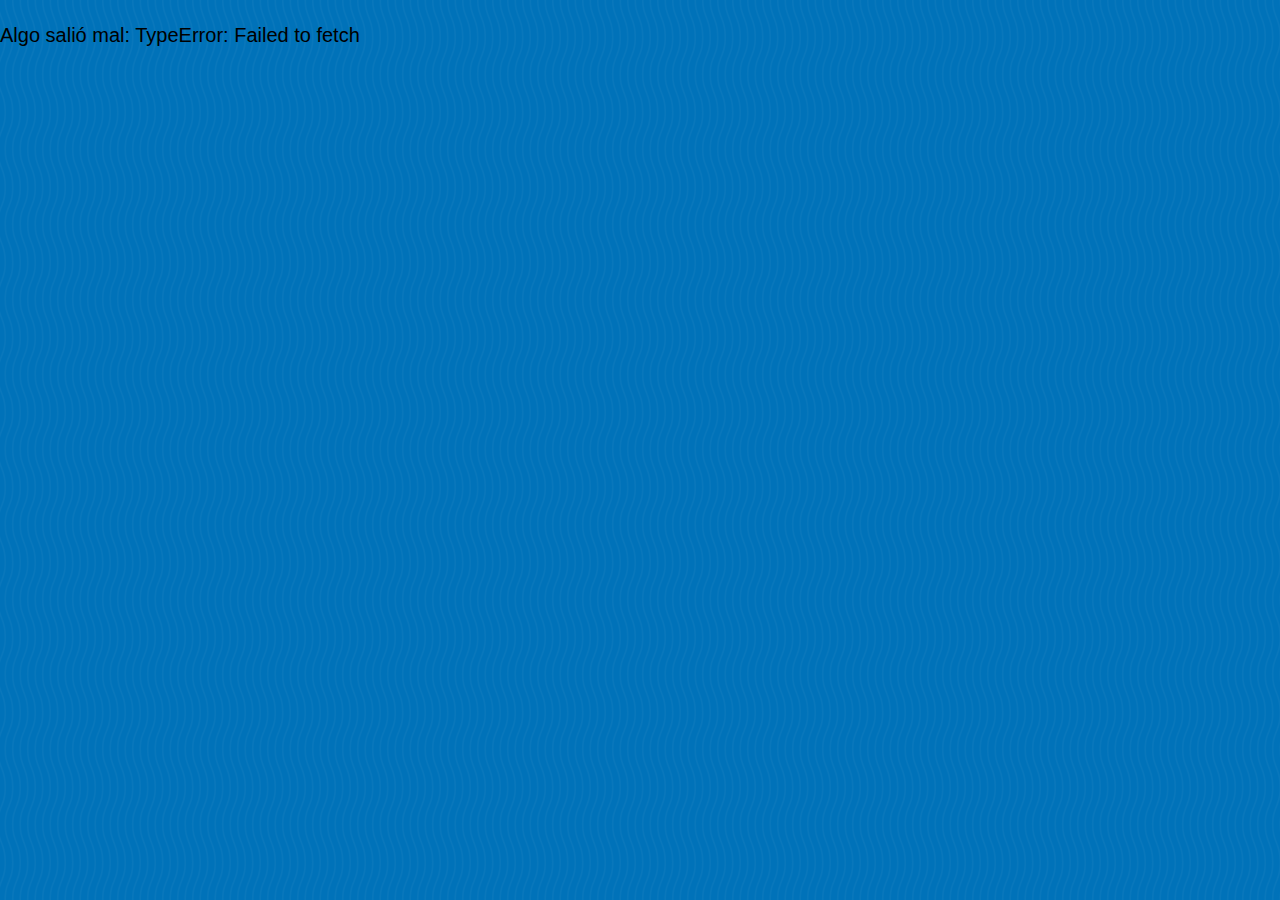
<file: LiveCoding/codigo-otros-1/index.html>
<!DOCTYPE html>
<html lang="en">
<head>
    <meta charset="UTF-8">
    <meta http-equiv="X-UA-Compatible" content="IE=edge">
    <meta name="viewport" content="width=device-width, initial-scale=1.0">
    <link rel="stylesheet" href="./assets/css/styles.css"> <!--Se corrigio el link de referencia de css-->
    <title>APIs</title>
</head>
<body>
  <div id="username">
   <div class="user-info"></div> 
    <p class="name"></p>
    <p class="blog"></p>
  </div>
</div>
  </body><!--Se metio en un div-->
  </body>
  <script src="./assets/js/app.js"></script> <!--Se corrigio el link de referencia js-->
</body>
</html>
</file>
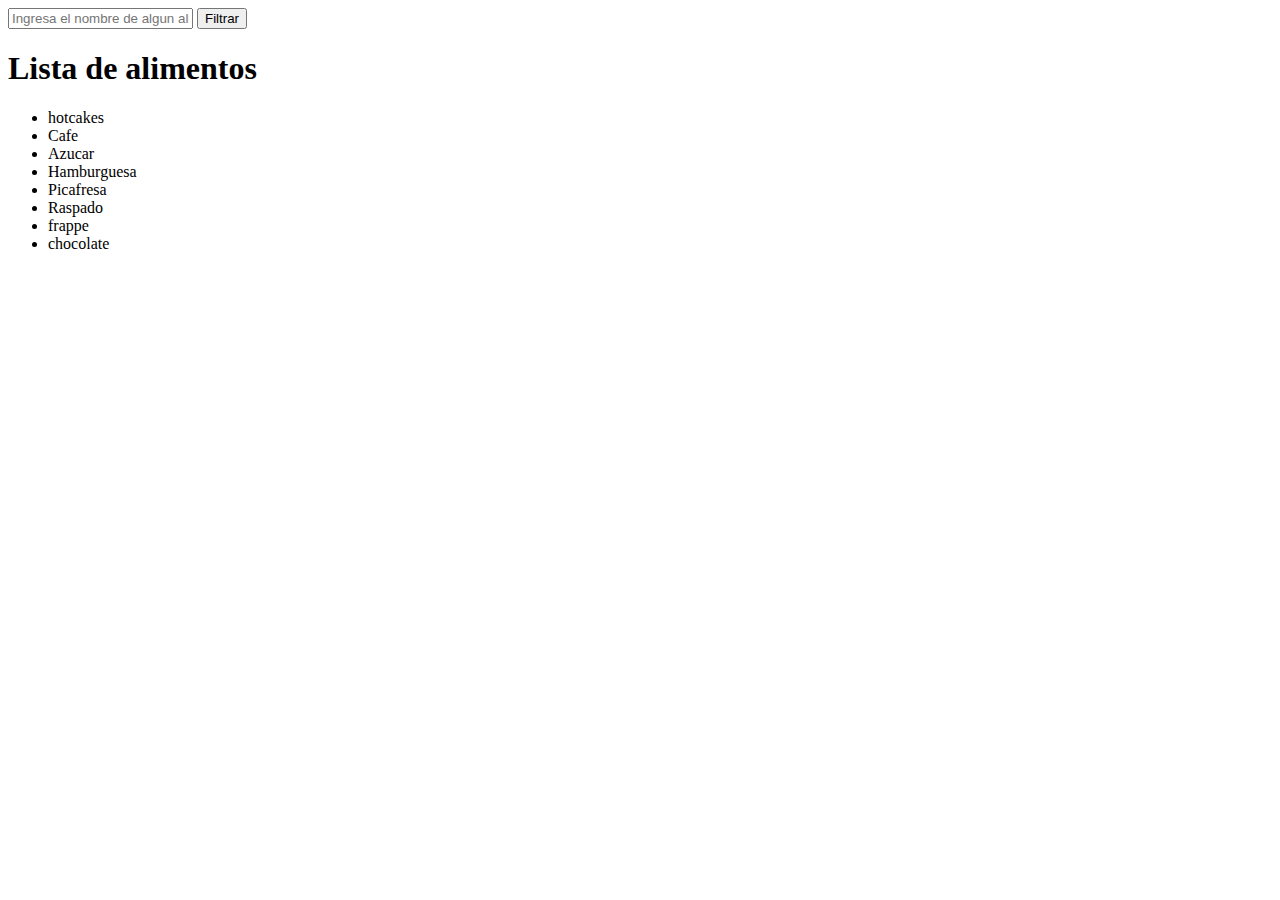
<file: LiveCoding/live-coding-1/index.html>
<!DOCTYPE html>
<html lang="en">
<head>
    <meta charset="UTF-8">
    <meta http-equiv="X-UA-Compatible" content="IE=edge">
    <meta name="viewport" content="width=device-width, initial-scale=1.0">
    <title>Palabras</title>
</head>
<body>
    <input  type= "text" placeholder="Ingresa el nombre de algun alimento">
    <button id ="button" onclick="button">Filtrar</button>
    <h1>Lista de alimentos</h1>
    <ul id="Listaproductos"></ul>
    <script src = "./app.js"></script>
</body>

</html>
</file>
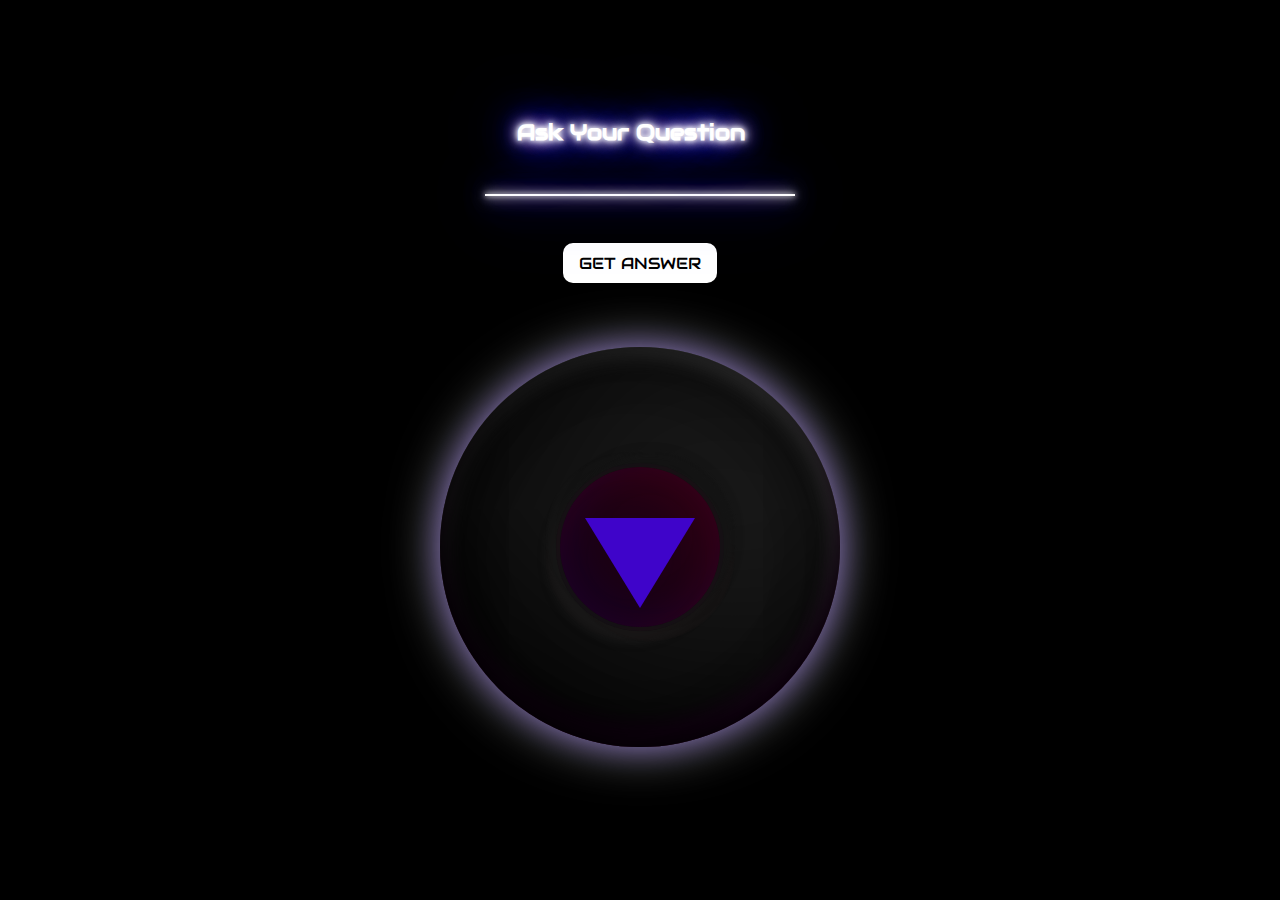
<file: LiveCoding/live-coding-2/starter-files/index.html>
<!DOCTYPE html>
<html lang="en">
    <head>
        <meta charset="UTF-8" />
        <meta name="viewport" content="width=device-width, initial-scale=1.0" />
        <link rel="icon" href="favicon.ico" />
        <link href="https://fonts.googleapis.com/css2?family=Audiowide&display=swap" rel="stylesheet" />
        <link rel="stylesheet" href="styles/background.css" />
        <link rel="stylesheet" href="styles/main.css" />
        <link rel="stylesheet" href="styles/ball.css" />
        <title>Yes No API</title>
    </head>
    <body>
        <div class="main">
            <div class="stars"></div>
            <div class="twinkling"></div>
            <div class="clouds"></div>

            <div class="interaction__container">
                <input id="input" class="input" type="text" onkeypress="handleKeyEnter(event)" value="" required />
                <span class="input__bar"></span>
                <label>Ask Your Question</label>
                <p id="error" class="error"></p>
            </div>

            <button id="button" type="submit" class="button">
                Get Answer
            </button>

            <div id="ball" class="ball">
                <div class="ball__response">
                    <div class="ball__triangle"></div>
                    <div id="answer" class="ball__answer"></div>
                </div>
            </div>
        </div>
    </body>
    <script src="script.js"></script>
</html>
</file>
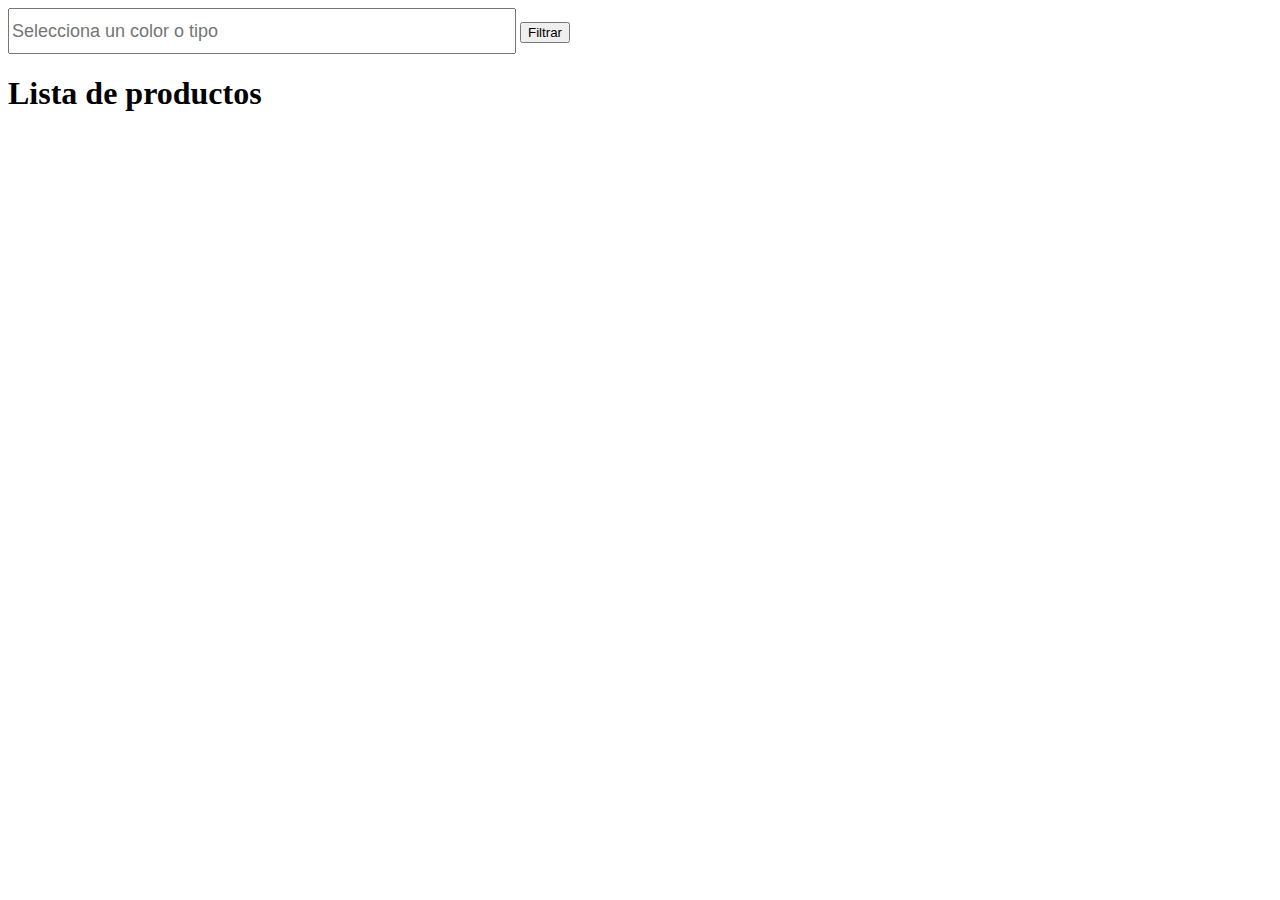
<file: LiveCoding/codigo-otros-3/filtro.html>
<!DOCTYPE html>
<html lang="en">

<head>
  <meta charset="UTF-8">
  <meta name="viewport" content="width=device-width, initial-scale=1.0">
  <meta http-equiv="X-UA-Compatible" content="ie=edge">
  <link rel="stylesheet" href="./filtro.css">
  <title>Filtros en JS</title>
</head>

<body>

  <div>
      <input type="text" placeholder="Selecciona un color o tipo">
      <button>Filtrar</button>
      <h1>Lista de productos </h1>
      <div id="lista-de-productos">
    </div>
  </div>
  <script src="./filtro.js"></script>
</body>

</html>
</file>
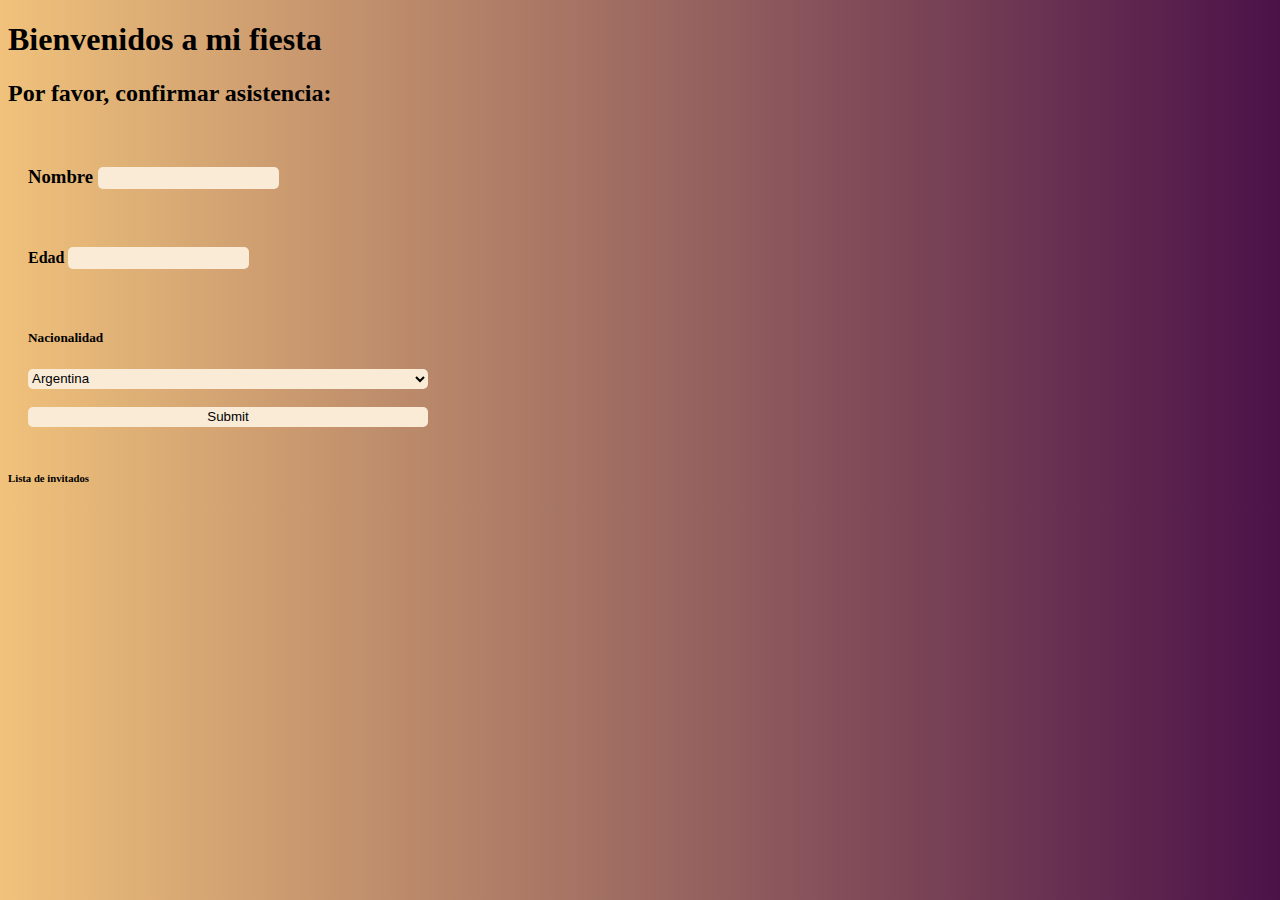
<file: LiveCoding/codigoDeOtros2/codigo-otros-2/formulario.html>
<!DOCTYPE html>
<html lang="en">

<head>
  <meta charset="UTF-8">
  <meta http-equiv="X-UA-Compatible" content="IE=edge">
  <meta name="viewport" content="width=device-width, initial-scale=1.0">
  <link rel="stylesheet"  href="./styles.css" type="text/css" media="screen"> <!--Estilos estaba colocadas mal el orden de href,type, media-->
  <title>Formulario</title>
</head>
<body>
  <h1>Bienvenidos a mi fiesta</h1>
  <h2>Por favor, confirmar asistencia:</h2>

  <form class="formulario">
    <h3>Nombre <input type="text" name="nombre" id="name"></h3><!--Correcion al numero de titulo-->
    <br />
    <h4>Edad <input type="number" name="age" id="age"></h4> <!--Falta etiqueta--> 
    <br />
  
  <h5> Nacionalidad</h5> <!--Faltaban etiquetas de html para este titulo-->
    <select name="nationality" id="nationality">
      <option value="ar">Argentina</option>
      <option value="mx">Mexicana</option>
      <option value="per">Peruana</option>
      <option value="vnzl">Venezolana</option>
    </select>
    <br />
    <input type="submit">
  </form>

  <div>
    <h6 class="lista_invitados">Lista de invitados</h6><!--Correcion al numero de titulo, tambien se agrego la clase para poder llamarla en JS-->

  </div>

  <script src="./formulario.js"></script> <!--Script estaba mal la direccion del mismo-->
</body>

</html>
</file>
<file: LiveCoding/live-coding-2/starter-files/styles/background.css>
/* Taken from: https://codepen.io/LoneWolfsMoon/pen/KQaxNd */
body {
    margin: 0;
    padding: 0;
}
@keyframes move-twink-back {
    from {
        background-position: 0 0;
    }
    to {
        background-position: -10000px 5000px;
    }
}
@-webkit-keyframes move-twink-back {
    from {
        background-position: 0 0;
    }
    to {
        background-position: -10000px 5000px;
    }
}
@-moz-keyframes move-twink-back {
    from {
        background-position: 0 0;
    }
    to {
        background-position: -10000px 5000px;
    }
}
@-ms-keyframes move-twink-back {
    from {
        background-position: 0 0;
    }
    to {
        background-position: -10000px 5000px;
    }
}

@keyframes move-clouds-back {
    from {
        background-position: 0 0;
    }
    to {
        background-position: 10000px 0;
    }
}
@-webkit-keyframes move-clouds-back {
    from {
        background-position: 0 0;
    }
    to {
        background-position: 10000px 0;
    }
}
@-moz-keyframes move-clouds-back {
    from {
        background-position: 0 0;
    }
    to {
        background-position: 10000px 0;
    }
}
@-ms-keyframes move-clouds-back {
    from {
        background-position: 0;
    }
    to {
        background-position: 10000px 0;
    }
}

.stars,
.twinkling,
.clouds {
    position: absolute;
    top: 0;
    left: 0;
    right: 0;
    bottom: 0;
    width: 100%;
    height: 100%;
    display: block;
}

.stars {
    background: #000 url(http://www.script-tutorials.com/demos/360/images/stars.png) repeat top center;
    z-index: -103;
}

.twinkling {
    background: transparent url(http://www.script-tutorials.com/demos/360/images/twinkling.png) repeat top center;
    z-index: -102;

    animation: move-twink-back 200s linear infinite;
}

.clouds {
    background: transparent url(https://i.imgur.com/v3xI5rv.png) repeat top center;
    z-index: -100;

    animation: move-clouds-back 600s linear infinite;
}
</file>
<file: LiveCoding/live-coding-2/starter-files/styles/main.css>
* {
    font-family: 'Audiowide', cursive;
}

body {
    background-color: #0b132b;
    font-size: 16px;
    overflow-y: hidden;
}

.main {
    display: flex;
    flex-direction: column;
    justify-content: center;
    align-items: center;
    height: 100vh;
}

.interaction__container {
    position: relative;
    margin-bottom: 30px;
}

.input {
    font-size: 1.2rem;
    padding: 10px 10px 10px 0px;
    display: block;
    width: 300px;
    border: none;
    border-bottom: 1px solid #757575;
    color: white;
}

.input:focus {
    outline: none;
}

.input ~ label {
    position: absolute;
    font-size: 1.4rem;
    font-weight: 700;
    top: -2.2rem;
    left: 2rem;
    color: white;
    text-shadow: 0 0 5px #fff, 0 0 10px #fff, 0 0 15px #fff, 0 0 20px #3f04ca, 0 0 35px #3f04ca, 0 0 40px #3f04ca,
        0 0 50px #3f04ca, 0 0 75px #3f04ca;
}

.input__bar {
    position: relative;
    display: block;
    content: '';
    height: 2px;
    width: 100%;
    bottom: 1px;
    position: absolute;
    background: white;
    box-shadow: 0 0 5px #fff, 0 0 10px #fff, 0 0 15px #fff, 0 0 20px #3f04ca, 0 0 35px #3f04ca, 0 0 40px #3f04ca,
        0 0 50px #3f04ca, 0 0 75px #3f04ca;
}

.input:focus ~ .input__bar:before,
.input:focus ~ .input__bar:after {
    width: 50%;
}

.input[type='text'] {
    background: transparent;
    border: none;
}

.button {
    border: 0;
    border-radius: 10px;
    font-size: 1rem;
    text-transform: uppercase;
    background: white;
    color: black;
    cursor: pointer;
    padding: 0.6rem 1rem;
    margin-top: 1rem;
    margin-bottom: 4rem;
}

.button:hover {
    box-shadow: 0 0 5px #fff, 0 0 10px #fff, 0 0 15px #fff, 0 0 1px #3f04ca, 0 0 2px #3f04ca, 0 0 2px #3f04ca,
        0 0 0px #3f04ca, 0 0 2px #3f04ca;
}

.button:disabled {
    color: grey;
    cursor: not-allowed;
}

.error {
    position: absolute;
    color: white;
    margin: 0.3rem 0.8rem;
}

@media (max-width: 500px) {
    .interaction__container {
        margin-bottom: 1rem;
    }

    .input {
        width: 200px;
        font-size: 1rem;
    }

    .input ~ label {
        font-size: 1rem;
        top: -2.2rem;
        left: 1.5rem;
    }

    .button {
        padding: 0.6rem 0.8rem;
        margin: 2rem 0;
    }

    .error {
        margin: 0.3rem;
        font-size: 0.7rem;
    }
}
</file>
<file: LiveCoding/live-coding-2/starter-files/styles/ball.css>
.ball {
    height: 400px;
    width: 400px;
    background: rgb(25, 25, 25);
    border-radius: 100%;
    position: relative;
    box-shadow: inset -10px 10px 50px rgba(0, 0, 0, 0.4), inset 5px -5px 50px rgba(0, 0, 0, 1),
        inset 50px -50px 200px rgba(0, 0, 0, 1), inset 0px -20px 20px rgba(60, 0, 60, 1),
        inset -1px 2px 20px 4px #ffffff7a, 0 0 50px #ffffffa1, 0 0 30px 0px #3900bf8c;
}

.ball__response {
    position: absolute;
    background: linear-gradient(45deg, rgba(20, 0, 20, 1) 0%, rgba(40, 0, 20, 1) 100%);
    width: 160px;
    height: 160px;
    border-radius: 100%;
    border: solid 4px rgba(20, 20, 20, 0.8);
    box-shadow: 10px -10px 10px rgba(20, 20, 20, 0.6), 10px -10px 1px rgba(20, 20, 20, 0.5),
        -10px -10px 1px rgba(20, 20, 20, 0.5), 10px 10px 1px rgba(23, 20, 20, 0.5), -10px 10px 1px rgba(19, 17, 17, 0.5),
        8px -10px 10px rgba(20, 20, 20, 0.6), -8px 10px 10px rgba(39, 39, 39, 0.6),
        inset -10px 10px 40px rgba(200, 0, 20, 0.1), inset 10px -10px 40px rgba(20, 0, 200, 0.1);
    left: 50%;
    top: 50%;
    -webkit-transform: translate(-50%, -50%);
    transform: translate(-50%, -50%);
}

.ball__triangle {
    -webkit-transform: translate(-50%, -50%) rotate(5deg);
    transform: translate(-50%, -50%) rotate(5deg);
    position: absolute;
    left: 50%;
    top: 60%;
    border-left: 55px solid transparent;
    border-right: 55px solid transparent;
    opacity: 0;
}

.ball__answer {
    font-size: 1.2rem;
    text-shadow: 1px 1px 2px black;
    color: white;
    text-align: center;
    -webkit-transform: translate(-50%, -50%) rotate(5deg);
    transform: translate(-50%, -50%) rotate(5deg);
    position: absolute;
    text-transform: uppercase;
    width: 55px;
    height: 60px;
    left: 51%;
    top: 52%;
    opacity: 0;
    transition: ease-in all 0.2s;
    text-shadow: 0 0 5px #fff, 0 0 10px #fff, 0 0 15px #fff, 0 0 20px #3f04ca, 0 0 35px #3f04ca, 0 0 40px #3f04ca,
        0 0 50px #3f04ca, 0 0 75px #3f04ca;
}

.ball .ball__answer {
    opacity: 1;
    -webkit-transform: translate(-50%, -50%) rotate(0deg);
    transform: translate(-50%, -50%) rotate(0deg);
    transition: ease-in all 0.2s;
}

.ball .ball__triangle {
    border-top: 90px solid #3f04ca;
    -webkit-transform: translate(-50%, -50%) rotate(0deg);
    transform: translate(-50%, -50%) rotate(0deg);
    opacity: 1;
    transition: ease-in all 0.2s;
}

.shake__ball {
    animation: shake 1s cubic-bezier(0.5, -0.75, 0.7, 2) both;
    transform: translate3d(0, 0, 0);
    backface-visibility: hidden;
    perspective: 1000px;
}

@keyframes shake {
    10%,
    90% {
        transform: translate3d(-5px, 0, 0);
    }

    20%,
    80% {
        transform: translate3d(10px, 0, 0);
    }

    30%,
    50%,
    70% {
        transform: translate3d(-10px, 0, 0);
    }

    40%,
    60% {
        transform: translate3d(5px, 0, 0);
    }
}

@media (max-width: 500px) {
    .ball {
        height: 275px;
        width: 275px;
    }

    .ball__response {
        width: 110px;
        height: 110px;
    }

    .ball__triangle {
        border-left: 40px solid transparent;
        border-right: 40px solid transparent;
    }

    .ball__answer {
        font-size: 0.8rem;
        width: 30px;
        height: 45px;
    }
    .ball .ball__triangle {
        border-top: 50px solid #3f04ca;
    }
}
</file>
<file: LiveCoding/codigo-otros-3/filtro.css>
input {
  width: 500px;
  height: 40px;
  font-size: 18px;
}

#lista-de-productos {
  display: flex
}

.producto {
  width: 200px;
  height: 200px;
  margin: 10px;
  border: 2px solid black;
  display: flex;
  flex-direction: column;
  align-items: center;
}

.producto img {
  width: 70%;
  height: auto
}
</file>
<file: LiveCoding/codigoDeOtros2/codigo-otros-2/styles.css>
body {
  background: #f0c27b; /* fallback for old browsers */
  background: -webkit-linear-gradient(to right, #f0c27b, #4b1248); /* Chrome 10-25, Safari 5.1-6 */
  background: linear-gradient(to right, #f0c27b, #4b1248); /* W3C, IE 10+/ Edge, Firefox 16+, Chrome 26+, Opera 12+, Safari 7+ */
}

.formulario {
  padding: 20px;
  display: flex;
  flex-direction: column;
  width: 400px;
}

.formulario input, select {
  border: none;
  height: 20px;
  border-radius: 5px;
  background-color: antiquewhite;
}

.error {
  background-color: red;
}

/*.elemento-lista {
  color: #4b1248;
  font-family: Verdana;
  margin: 10px 0;
  border: 5px solid #4b1248;
  border-radius: 5px;
  padding: 0 5px;
  width: 400px;
  margin: 20px
}

.elemento-lista input {
  border: none;
  background: none;
  color: #4b1248;
  font-family: Verdana;
  margin: 10px 0;
  font-size: 16px;
}

Estos estilo no se estan utilizando 

*/
</file>
<file: LiveCoding/codigo-otros-1/assets/css/styles.css>
/* normalize.css v8.0.1 | MIT License | github.com/necolas/normalize.css */button,hr,input{overflow:visible}progress,sub,sup{vertical-align:baseline}[type=checkbox],[type=radio],legend{box-sizing:border-box;padding:0}html{line-height:1.15;-webkit-text-size-adjust:100%}body{margin:0}details,main{display:block}h1{font-size:2em;margin:.67em 0}hr{box-sizing:content-box;height:0}code,kbd,pre,samp{font-family:monospace,monospace;font-size:1em}a{background-color:transparent}abbr[title]{border-bottom:none;text-decoration:underline;text-decoration:underline dotted}b,strong{font-weight:bolder}small{font-size:80%}sub,sup{font-size:75%;line-height:0;position:relative}sub{bottom:-.25em}sup{top:-.5em}img{border-style:none}button,input,optgroup,select,textarea{font-family:inherit;font-size:100%;line-height:1.15;margin:0}button,select{text-transform:none}[type=button],[type=reset],[type=submit],button{-webkit-appearance:button}[type=button]::-moz-focus-inner,[type=reset]::-moz-focus-inner,[type=submit]::-moz-focus-inner,button::-moz-focus-inner{border-style:none;padding:0}[type=button]:-moz-focusring,[type=reset]:-moz-focusring,[type=submit]:-moz-focusring,button:-moz-focusring{outline:ButtonText dotted 1px}fieldset{padding:.35em .75em .625em}legend{color:inherit;display:table;max-width:100%;white-space:normal}textarea{overflow:auto}[type=number]::-webkit-inner-spin-button,[type=number]::-webkit-outer-spin-button{height:auto}[type=search]{-webkit-appearance:textfield;outline-offset:-2px}[type=search]::-webkit-search-decoration{-webkit-appearance:none}::-webkit-file-upload-button{-webkit-appearance:button;font:inherit}summary{display:list-item}[hidden],template{display:none}



/* Variables */
html {
  --grey: #e7e7e7;
  --gray: var(--grey);
  --blue: #0072B9;
  --pink: #D60087;
  --yellow: #ffc600;
  --black: #2e2e2e;
  --red: #c73737;
  --green: #61e846;
  --text-shadow: 2px 2px 0 rgba(0,0,0,0.2);
  --box-shadow: 0 0 5px 5px rgba(0,0,0,0.2);
  font-size: 62.5%;
  font-family: -apple-system, BlinkMacSystemFont, 'Segoe UI', Roboto, Oxygen, Ubuntu, Cantarell, 'Open Sans', 'Helvetica Neue', sans-serif;
  box-sizing: border-box;
}

*, *:before, *:after {
  box-sizing: inherit;
}

body {
  font-size: 2rem;
  line-height: 1.5;
  background-color: var(--blue);
  background-image: url("data:image/svg+xml,%3Csvg width='20' height='100' xmlns='http://www.w3.org/2000/svg'%3E%3Cpath d='M0 21.184c.13.357.264.72.402 1.088l.661 1.768C4.653 33.64 6 39.647 6 50c0 10.271-1.222 15.362-4.928 24.629-.383.955-.74 1.869-1.072 2.75v6.225c.73-2.51 1.691-5.139 2.928-8.233C6.722 65.888 8 60.562 8 50c0-10.626-1.397-16.855-5.063-26.66l-.662-1.767C1.352 19.098.601 16.913 0 14.85v6.335zm20 0C17.108 13.258 16 8.077 16 0h2c0 5.744.574 9.951 2 14.85v6.334zm0 56.195c-2.966 7.86-4 13.123-4 22.621h2c0-6.842.542-11.386 2-16.396v-6.225zM6 0c0 8.44 1.21 13.718 4.402 22.272l.661 1.768C14.653 33.64 16 39.647 16 50c0 10.271-1.222 15.362-4.928 24.629C7.278 84.112 6 89.438 6 100h2c0-10.271 1.222-15.362 4.928-24.629C16.722 65.888 18 60.562 18 50c0-10.626-1.397-16.855-5.063-26.66l-.662-1.767C9.16 13.223 8 8.163 8 0H6z' fill='%23fff' fill-rule='nonzero' fill-opacity='.1' opacity='.349'/%3E%3C/svg%3E%0A");
  background-size: 15px;
}


/* Table Styles */

.table {
  border-radius: 5px;
  overflow: hidden;
  margin-bottom: 2rem;
  border-collapse: collapse;
}

.td, .th {
  border: 1px solid var(--grey);
  padding: 0.5rem;
}


/* Helper Divs */

.wrapper {
  max-width: 1000px;
  margin: 4rem auto;
  padding: 2rem;
  background: white;
}

.box, .wrapper {
  box-shadow: 0 0 3px 5px rgba(0,0,0,0.08653);
}
a {
  color: var(--blue);
  text-decoration-color: var(--yellow);
}


a.button, .button, .input[type="button"] {
  color: white;
  background: var(--pink);
  padding: 1rem;
  border: 0;
  border: 2px solid transparent;
  text-decoration: none;
  font-weight: 600;
  font-size:2rem;
}

.focus {
  outline-color: var(--pink);
}

.fieldset {
  border: 1px solid black;
}

.input:not([type="checkbox"]):not([type="radio"]), textarea, select {
  display: block;
  padding: 1rem;
  border: 1px solid var(--grey);
}

.success {
  border: 1px solid red;
}

.h1, .h2, .h3, .h4, .h5, .h6
{
  color: white;
  margin-top: 0;
  line-height: 1;
  text-shadow: var(--text-shadow);
}
.wrapper h1,
.wrapper h2,
.wrapper h3,
.wrapper h4,
.wrapper h5,
.wrapper h6 {
  color: var(--black);
  text-shadow: none;
}
</file>
